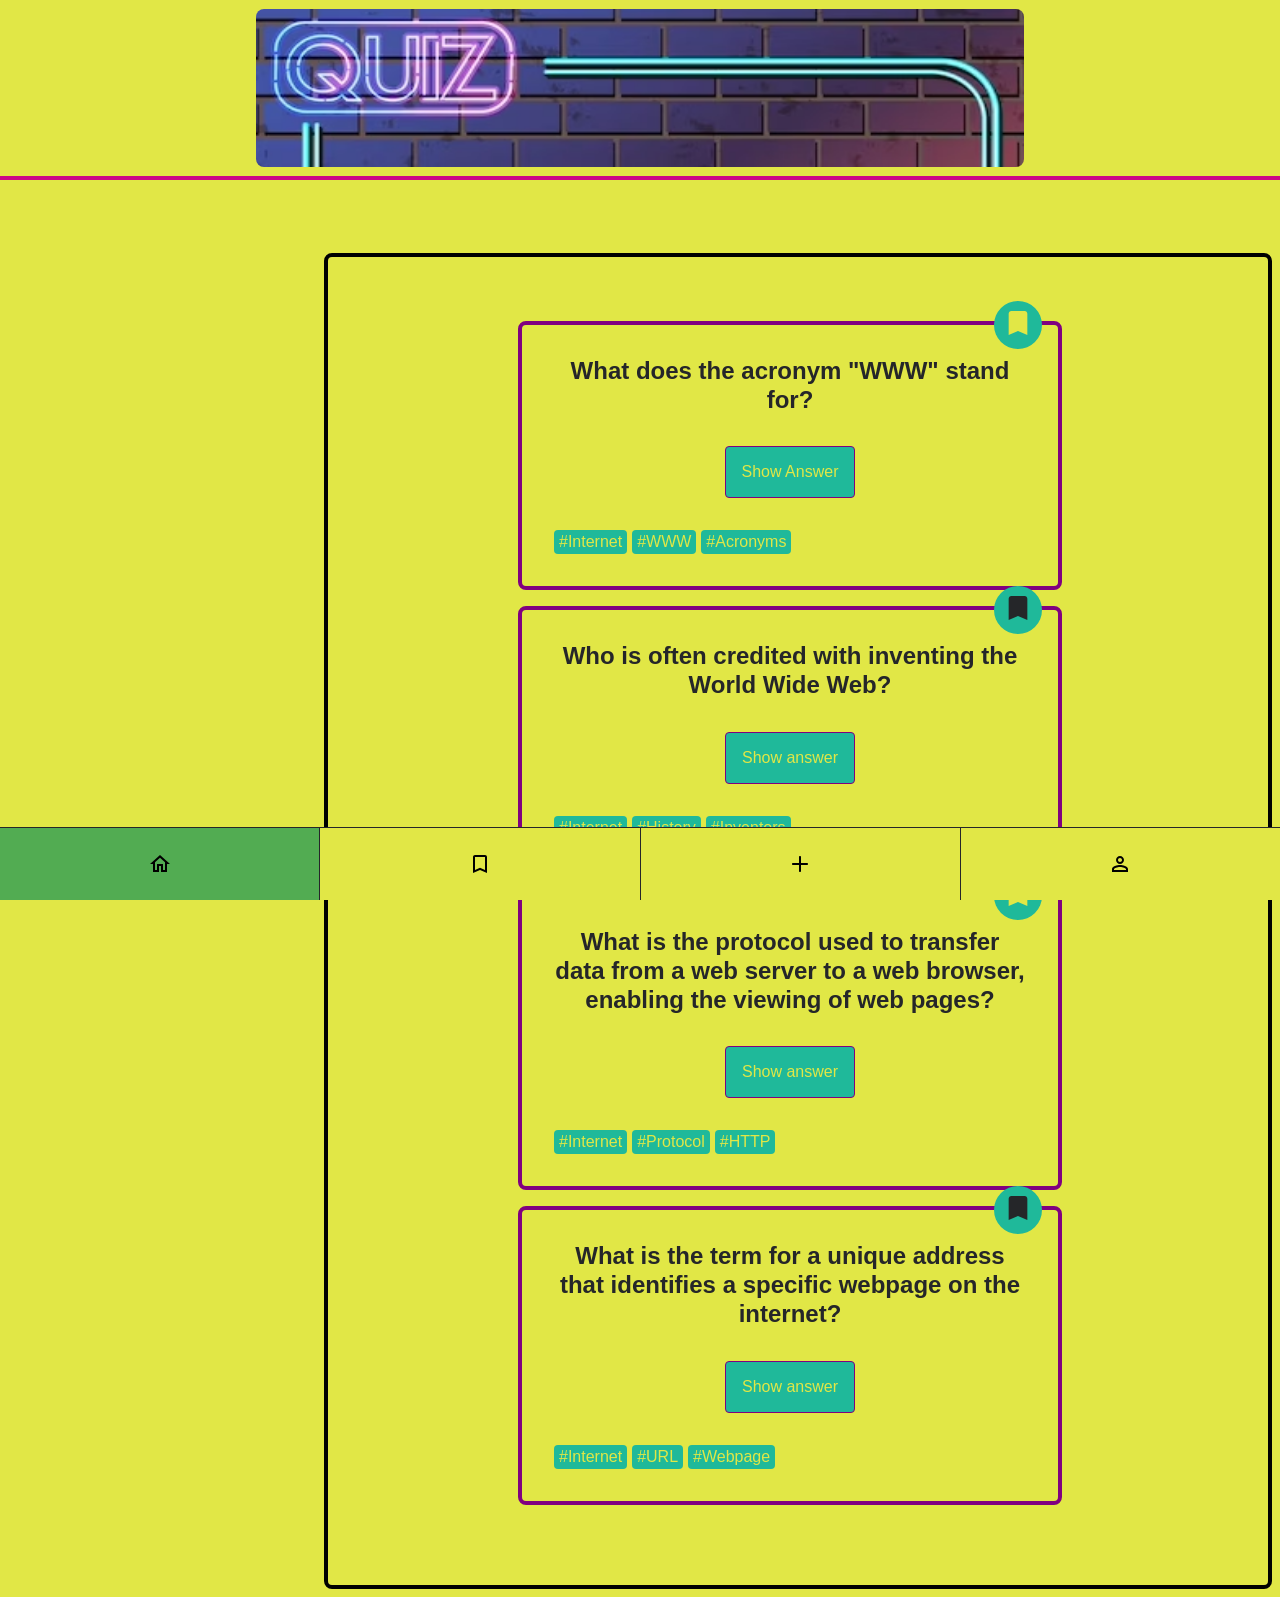
<file: index.html>
<!doctype html>
<html lang="en">
  <head>
    <meta charset="UTF-8" />
    <meta http-equiv="X-UA-Compatible" content="IE=edge" />
    <meta name="viewport" content="width=device-width, initial-scale=1.0" />
    <title>Quiz-App</title>
    <link rel="stylesheet" href="./styles.css" />
    <script src="./index.js" defer></script>
    <script src="./form.js" defer></script>
  </head>
  <body>
    <header class="header">
      <img src="./images/neon-quiz.jpg.avif" />
    </header>
    <main>
      <ul class="card-list">
        <!--
                FIRST CARD
              -->
        <li class="card-list__item">
          <article class="card">
            <h2 class="card__question">
              What does the acronym "WWW" stand for?
            </h2>
            <button
              class="card__button-answer"
              type="button"
              to
              data-js="answerButton"
            >
              Show Answer
            </button>
            <p class="card__answer" data-js="answerDisplay" hidden>
              World Wide Web
            </p>
            <ul class="card__tag-list">
              <li class="card__tag-list-item">#Internet</li>
              <li class="card__tag-list-item">#WWW</li>
              <li class="card__tag-list-item">#Acronyms</li>
            </ul>
            <div class="card__button-bookmark">
              <button
                class="bookmark"
                aria-label="bookmark"
                type="button"
                data-js="bookmarkButton"
              >
                <svg
                  class="bookmark__icon"
                  xmlns="http://www.w3.org/2000/svg"
                  viewbox="0 0 24 24"
                >
                  <path
                    d="M17 3H7c-1.1 0-2 .9-2 2v16l7-3 7 3V5c0-1.1-.9-2-2-2z"
                  />
                </svg>
              </button>
            </div>
          </article>
        </li>
        <!--
                SECOND CARD
              -->
        <li class="card-list__item">
          <article class="card">
            <h2 class="card__question">
              Who is often credited with inventing the World Wide Web?
            </h2>
            <button
              class="card__button-answer"
              type="button"
              data-js="answerButton"
            >
              Show answer
            </button>
            <p class="card__answer" data-js="answerDisplay" hidden>
              Tim Berners-Lee
            </p>
            <ul class="card__tag-list">
              <li class="card__tag-list-item">#Internet</li>
              <li class="card__tag-list-item">#History</li>
              <li class="card__tag-list-item">#Inventors</li>
            </ul>
            <div class="card__button-bookmark">
              <button
                class="bookmark bookmark--active"
                aria-label="bookmark"
                type="button"
                data-js="bookmarkButton"
              >
                <svg
                  class="bookmark__icon"
                  xmlns="http://www.w3.org/2000/svg"
                  viewbox="0 0 24 24"
                >
                  <path
                    d="M17 3H7c-1.1 0-2 .9-2 2v16l7-3 7 3V5c0-1.1-.9-2-2-2z"
                  />
                </svg>
              </button>
            </div>
          </article>
        </li>
        <!--
                THIRD CARD
              -->
        <li class="card-list__item">
          <article class="card">
            <h2 class="card__question">
              What is the protocol used to transfer data from a web server to a
              web browser, enabling the viewing of web pages?
            </h2>
            <button class="card__button-answer" type="button">
              Show answer
            </button>
            <p class="card__answer" hidden>
              HTTP (Hypertext Transfer Protocol)
            </p>
            <ul class="card__tag-list">
              <li class="card__tag-list-item">#Internet</li>
              <li class="card__tag-list-item">#Protocol</li>
              <li class="card__tag-list-item">#HTTP</li>
            </ul>
            <div class="card__button-bookmark">
              <button
                class="bookmark"
                aria-label="bookmark"
                type="button"
                data-js="bookmarkButton"
              >
                <svg
                  class="bookmark__icon"
                  xmlns="http://www.w3.org/2000/svg"
                  viewbox="0 0 24 24"
                >
                  <path
                    d="M17 3H7c-1.1 0-2 .9-2 2v16l7-3 7 3V5c0-1.1-.9-2-2-2z"
                  />
                </svg>
              </button>
            </div>
          </article>
        </li>
        <!--
                Fourth CARD
              -->
        <li class="card-list__item">
          <article class="card">
            <h2 class="card__question">
              What is the term for a unique address that identifies a specific
              webpage on the internet?
            </h2>
            <button class="card__button-answer" type="button">
              Show answer
            </button>
            <p class="card__answer" hidden>URL (Uniform Resource Locator)</p>
            <ul class="card__tag-list">
              <li class="card__tag-list-item">#Internet</li>
              <li class="card__tag-list-item">#URL</li>
              <li class="card__tag-list-item">#Webpage</li>
            </ul>
            <div class="card__button-bookmark">
              <button
                class="bookmark bookmark--active"
                aria-label="bookmark"
                type="button"
                data-js="bookmarkButton"
              >
                <svg
                  class="bookmark__icon"
                  xmlns="http://www.w3.org/2000/svg"
                  viewbox="0 0 24 24"
                >
                  <path
                    d="M17 3H7c-1.1 0-2 .9-2 2v16l7-3 7 3V5c0-1.1-.9-2-2-2z"
                  />
                </svg>
              </button>
            </div>
          </article>
        </li>
      </ul>
    </main>

    <nav class="navigation">
      <ul class="navigation__list">
        <li class="navigation__list-item navigation__list-item--active">
          <a
            class="navigation__link"
            href="./index.html"
            aria-label="go to home page"
          >
            <svg
              xmlns="http://www.w3.org/2000/svg"
              height="24px"
              viewbox="0 0 24 24"
              width="24px"
            >
              <path
                d="M12 5.69l5 4.5V18h-2v-6H9v6H7v-7.81l5-4.5M12 3L2 12h3v8h6v-6h2v6h6v-8h3L12 3z"
              />
            </svg>
          </a>
        </li>
        <li class="navigation__list-item">
          <a
            class="navigation__link"
            href="./bookmark.html"
            aria-label="go to bookmarks page"
          >
            <svg
              xmlns="http://www.w3.org/2000/svg"
              height="24px"
              viewbox="0 0 24 24"
              width="24px"
            >
              <path
                d="M17 3H7c-1.1 0-2 .9-2 2v16l7-3 7 3V5c0-1.1-.9-2-2-2zm0 15l-5-2.18L7 18V5h10v13z"
              />
            </svg>
          </a>
        </li>
        <li class="navigation__list-item">
          <a
            class="navigation__link"
            href="./form.html"
            aria-label="go to form page"
          >
            <svg
              class="add__icon"
              xmlns="http://www.w3.org/2000/svg"
              viewbox="0 0 24 24"
              height="24px"
              width="24px"
            >
              <path
                d="M19 11h-6V5c0-.6-.4-1-1-1s-1 .4-1 1v6H5c-.6 0-1 .4-1 1s.4 1 1 1h6v6c0 .6.4 1 1 1s1-.4 1-1v-6h6c.6 0 1-.4 1-1s-.4-1-1-1z"
              />
            </svg>
          </a>
        </li>
        <li class="navigation__list-item">
          <a
            class="navigation__link"
            href="./profile.html"
            aria-label="go to profile page"
          >
            <svg
              xmlns="http://www.w3.org/2000/svg"
              height="24px"
              viewbox="0 0 24 24"
              width="24px"
            >
              <path
                d="M12 6c1.1 0 2 .9 2 2s-.9 2-2 2-2-.9-2-2 .9-2 2-2m0 9c2.7 0 5.8 1.29 6 2v1H6v-.99c.2-.72 3.3-2.01 6-2.01m0-11C9.79 4 8 5.79 8 8s1.79 4 4 4 4-1.79 4-4-1.79-4-4-4zm0 9c-2.67 0-8 1.34-8 4v3h16v-3c0-2.66-5.33-4-8-4z"
              />
            </svg>
          </a>
        </li>
      </ul>
    </nav>
  </body>
</html>
</file>
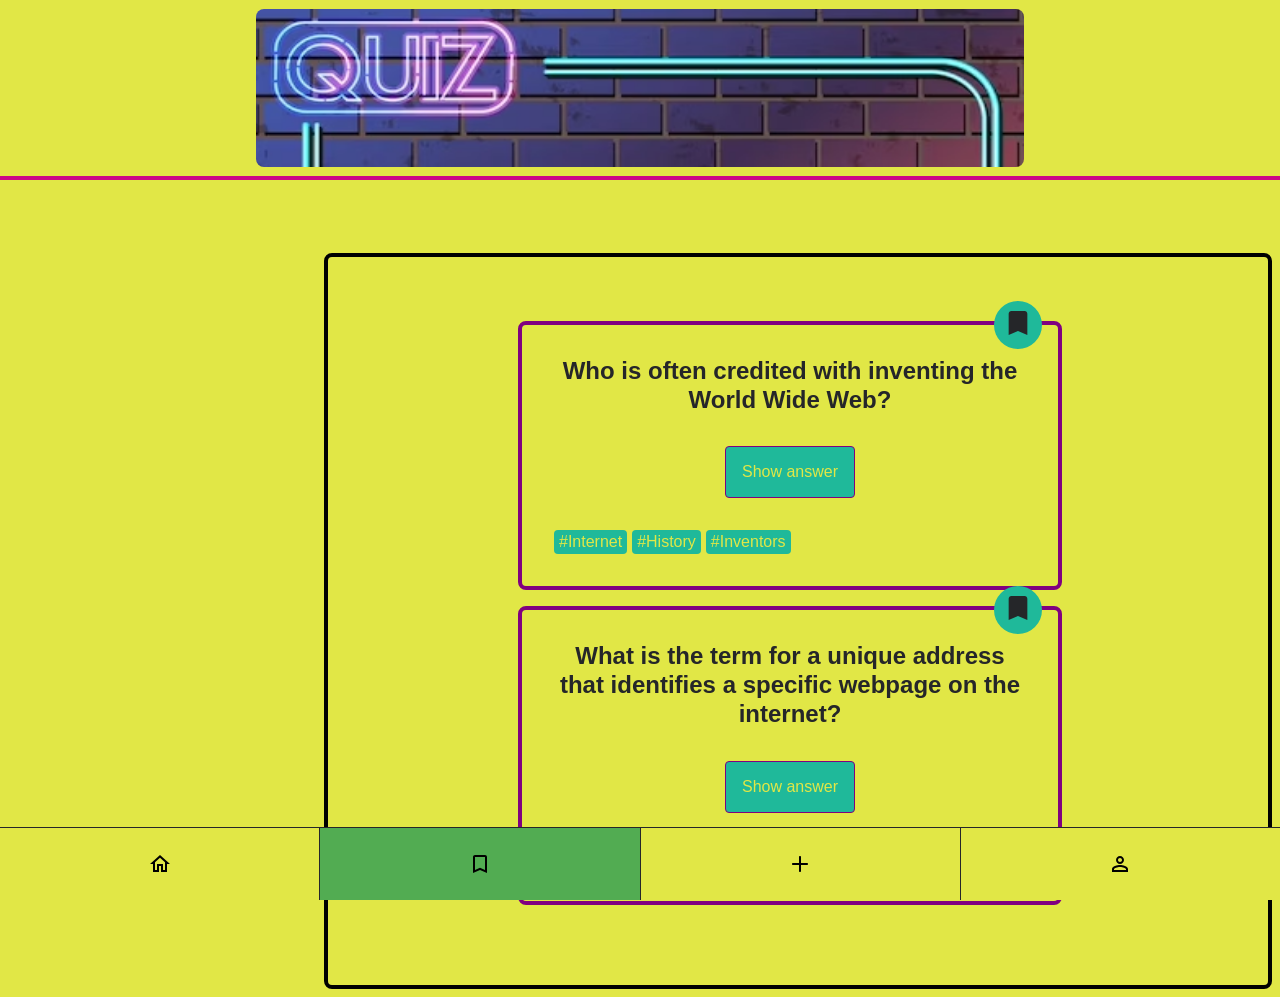
<file: Bookmark.html>
<!doctype html>
<html lang="en">
  <head>
    <meta charset="UTF-8" />
    <meta http-equiv="X-UA-Compatible" content="IE=edge" />
    <meta name="viewport" content="width=device-width, initial-scale=1.0" />
    <title>Quiz-App</title>
    <link rel="stylesheet" href="./styles.css" />
    <script src="./index.js" defer></script>
  </head>
  <body>
    <header class="header">
      <img src="./images/neon-quiz.jpg.avif" />
    </header>
    <main>
      <ul class="card-list">
        <li class="card-list__item">
          <article class="card">
            <h2 class="card__question">
              Who is often credited with inventing the World Wide Web?
            </h2>
            <button class="card__button-answer" type="button">
              Show answer
            </button>
            <p class="card__answer" hidden>Tim Berners-Lee</p>
            <ul class="card__tag-list">
              <li class="card__tag-list-item">#Internet</li>
              <li class="card__tag-list-item">#History</li>
              <li class="card__tag-list-item">#Inventors</li>
            </ul>
            <div class="card__button-bookmark">
              <button
                class="bookmark bookmark--active"
                aria-label="bookmark"
                type="button"
              >
                <svg
                  class="bookmark__icon"
                  xmlns="http://www.w3.org/2000/svg"
                  viewbox="0 0 24 24"
                >
                  <path
                    d="M17 3H7c-1.1 0-2 .9-2 2v16l7-3 7 3V5c0-1.1-.9-2-2-2z"
                  />
                </svg>
              </button>
            </div>
          </article>
        </li>
        <li class="card-list__item">
          <article class="card">
            <h2 class="card__question">
              What is the term for a unique address that identifies a specific
              webpage on the internet?
            </h2>
            <button class="card__button-answer" type="button">
              Show answer
            </button>
            <p class="card__answer" hidden>URL (Uniform Resource Locator)</p>
            <ul class="card__tag-list">
              <li class="card__tag-list-item">#Internet</li>
              <li class="card__tag-list-item">#URL</li>
              <li class="card__tag-list-item">#Webpage</li>
            </ul>
            <div class="card__button-bookmark">
              <button
                class="bookmark bookmark--active"
                aria-label="bookmark"
                type="button"
              >
                <svg
                  class="bookmark__icon"
                  xmlns="http://www.w3.org/2000/svg"
                  viewbox="0 0 24 24"
                >
                  <path
                    d="M17 3H7c-1.1 0-2 .9-2 2v16l7-3 7 3V5c0-1.1-.9-2-2-2z"
                  />
                </svg>
              </button>
            </div>
          </article>
        </li>
      </ul>
    </main>

    <nav class="navigation">
      <ul class="navigation__list">
        <li class="navigation__list-item">
          <a
            class="navigation__link"
            href="./index.html"
            aria-label="go to home page"
          >
            <svg
              xmlns="http://www.w3.org/2000/svg"
              height="24px"
              viewbox="0 0 24 24"
              width="24px"
            >
              <path
                d="M12 5.69l5 4.5V18h-2v-6H9v6H7v-7.81l5-4.5M12 3L2 12h3v8h6v-6h2v6h6v-8h3L12 3z"
              />
            </svg>
          </a>
        </li>
        <li class="navigation__list-item navigation__list-item--active">
          <a
            class="navigation__link"
            href="./bookmarks.html"
            aria-label="go to bookmarks page"
          >
            <svg
              xmlns="http://www.w3.org/2000/svg"
              height="24px"
              viewbox="0 0 24 24"
              width="24px"
            >
              <path
                d="M17 3H7c-1.1 0-2 .9-2 2v16l7-3 7 3V5c0-1.1-.9-2-2-2zm0 15l-5-2.18L7 18V5h10v13z"
              />
            </svg>
          </a>
        </li>
        <li class="navigation__list-item">
          <a
            class="navigation__link"
            href="./form.html"
            aria-label="go to form page"
          >
            <svg
              class="add__icon"
              xmlns="http://www.w3.org/2000/svg"
              viewbox="0 0 24 24"
              height="24px"
              width="24px"
            >
              <path
                d="M19 11h-6V5c0-.6-.4-1-1-1s-1 .4-1 1v6H5c-.6 0-1 .4-1 1s.4 1 1 1h6v6c0 .6.4 1 1 1s1-.4 1-1v-6h6c.6 0 1-.4 1-1s-.4-1-1-1z"
              />
            </svg>
          </a>
        </li>
        <li class="navigation__list-item">
          <a
            class="navigation__link"
            href="./profile.html"
            aria-label="go to profile page"
          >
            <svg
              xmlns="http://www.w3.org/2000/svg"
              height="24px"
              viewbox="0 0 24 24"
              width="24px"
            >
              <path
                d="M12 6c1.1 0 2 .9 2 2s-.9 2-2 2-2-.9-2-2 .9-2 2-2m0 9c2.7 0 5.8 1.29 6 2v1H6v-.99c.2-.72 3.3-2.01 6-2.01m0-11C9.79 4 8 5.79 8 8s1.79 4 4 4 4-1.79 4-4-1.79-4-4-4zm0 9c-2.67 0-8 1.34-8 4v3h16v-3c0-2.66-5.33-4-8-4z"
              />
            </svg>
          </a>
        </li>
      </ul>
    </nav>
  </body>
</html>
</file>
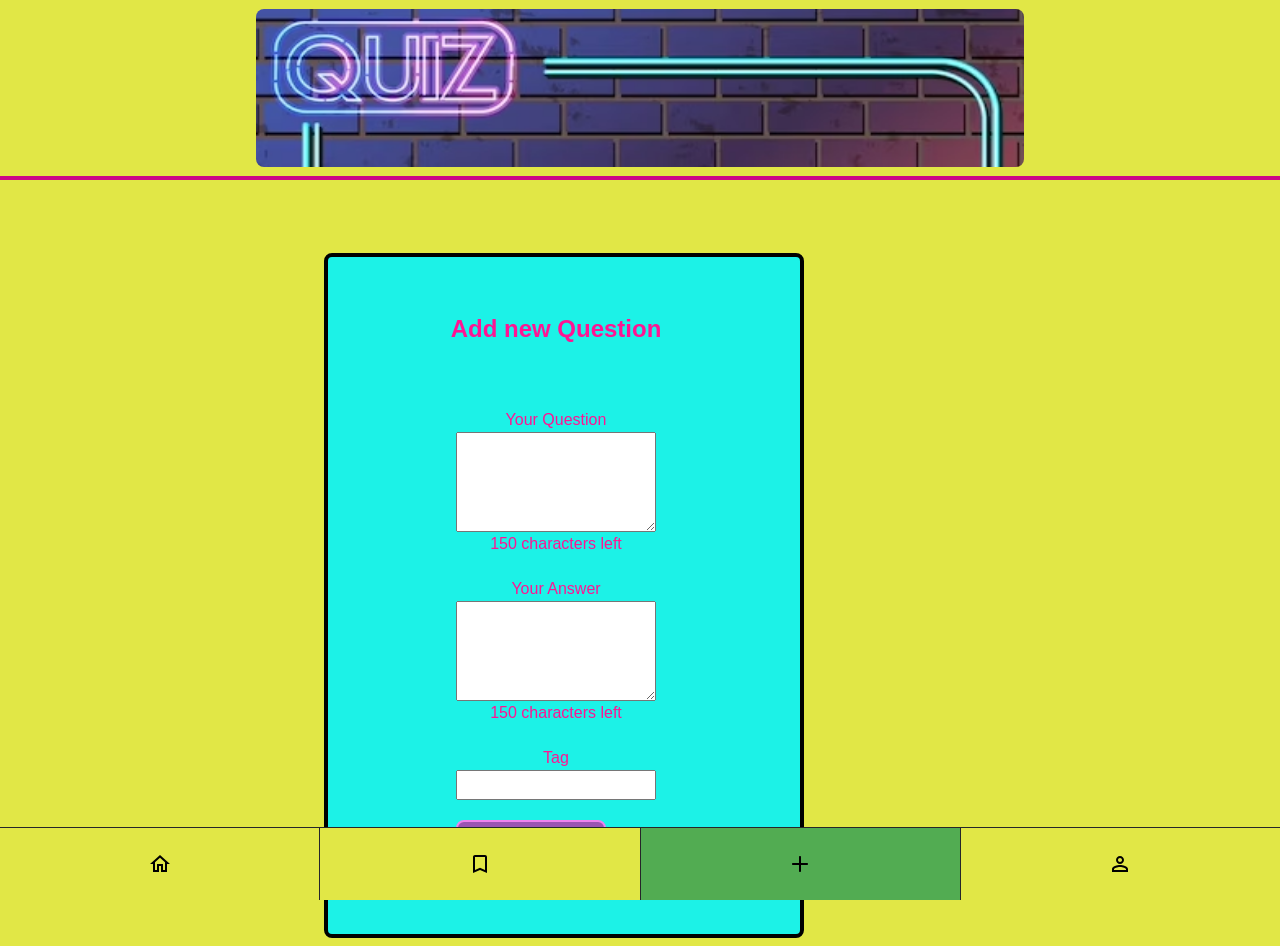
<file: form.html>
<!doctype html>
<html lang="en">
  <head>
    <meta charset="UTF-8" />
    <meta http-equiv="X-UA-Compatible" content="IE=edge" />
    <meta name="viewport" content="width=device-width, initial-scale=1.0" />
    <title>Quiz-App</title>
    <link rel="stylesheet" href="./styles.css" />
    <script src="./index.js" defer></script>
    <script src="./form.js" defer></script>
    
  </head>
  <body>
    <header class="header">
      <img src="./images/neon-quiz.jpg.avif" />
    </header>
    <main class="add_card">
        <h2>Add new Question</h2>
      <form class="add_card-form" data-js="form">
          <label class="input_label" for="question-text_input">Your Question</label>
          <textarea
          name="questionTextarea"
            data-js="questionText_input"
            minlength="10"
            maxlength="100"
          ></textarea>
            <p class="remaining-characters" data-js="remainingCharacters_question">150 characters left
          </p>
          <label class="input_label" for="answer-text_input">Your Answer</label>
          <textarea
          name="answerTextarea"
            data-js="answerText_input"
            minlength="10"
            maxlength="150"
          ></textarea>
          <p class="remaining-characters" data-js="remainingCharacters_answer">150 characters left
          </p>
       
          <label class="input_label" for="tag_input">Tag</label>
          <li><input class="tag_input" name="tags" data-js="tag_input" ></input>
        <br/>
          <button class="add-new_CardButton" type="submit" value="Submit" data-js="add-new_CardButton"><strong>SUBMIT</strong></button>
</form>

<ul data-js="card-list"></ul>
    </main>

    <nav class="navigation">
      <ul class="navigation__list">
        <li class="navigation__list-item">
          <a
            class="navigation__link"
            href="./index.html"
            aria-label="go to home page"
          >
            <svg
              xmlns="http://www.w3.org/2000/svg"
              height="24px"
              viewbox="0 0 24 24"
              width="24px"
            >
              <path
                d="M12 5.69l5 4.5V18h-2v-6H9v6H7v-7.81l5-4.5M12 3L2 12h3v8h6v-6h2v6h6v-8h3L12 3z"
              />
            </svg>
          </a>
        </li>
        <li class="navigation__list-item ">
          <a
            class="navigation__link"
            href="./bookmark.html"
            aria-label="go to bookmarks page"
          >
            <svg
              xmlns="http://www.w3.org/2000/svg"
              height="24px"
              viewbox="0 0 24 24"
              width="24px"
            >
              <path
                d="M17 3H7c-1.1 0-2 .9-2 2v16l7-3 7 3V5c0-1.1-.9-2-2-2zm0 15l-5-2.18L7 18V5h10v13z"
              />
            </svg>
          </a>
        </li>
        <li class="navigation__list-item navigation__list-item--active">
          <a
            class="navigation__link"
            href="./form.html"
            aria-label="go to form page"
          >
            <svg
              class="add__icon"
              xmlns="http://www.w3.org/2000/svg"
              viewbox="0 0 24 24"
              height="24px"
              width="24px"
            >
              <path
                d="M19 11h-6V5c0-.6-.4-1-1-1s-1 .4-1 1v6H5c-.6 0-1 .4-1 1s.4 1 1 1h6v6c0 .6.4 1 1 1s1-.4 1-1v-6h6c.6 0 1-.4 1-1s-.4-1-1-1z"
              />
            </svg>
          </a>
        </li>
        <li class="navigation__list-item">
          <a
            class="navigation__link"
            href="./profile.html"
            aria-label="go to profile page"
          >
            <svg
              xmlns="http://www.w3.org/2000/svg"
              height="24px"
              viewbox="0 0 24 24"
              width="24px"
            >
              <path
                d="M12 6c1.1 0 2 .9 2 2s-.9 2-2 2-2-.9-2-2 .9-2 2-2m0 9c2.7 0 5.8 1.29 6 2v1H6v-.99c.2-.72 3.3-2.01 6-2.01m0-11C9.79 4 8 5.79 8 8s1.79 4 4 4 4-1.79 4-4-1.79-4-4-4zm0 9c-2.67 0-8 1.34-8 4v3h16v-3c0-2.66-5.33-4-8-4z"
              />
            </svg>
          </a>
        </li>
      </ul>
    </nav>
  </body>
</html>
</file>
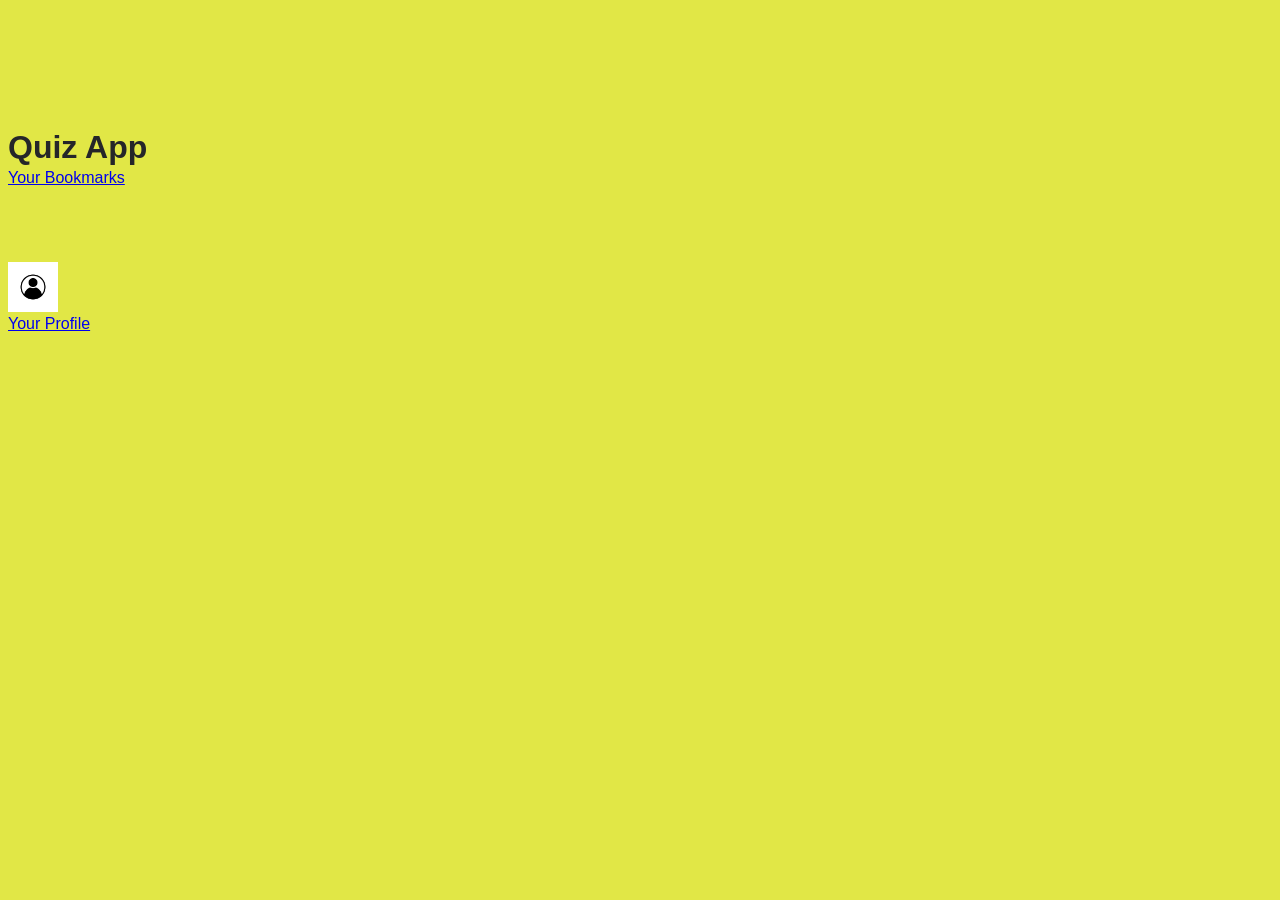
<file: HomePage.html>
<html>
  <head>
    <link rel="stylesheet" type="text/css" href="styles.css" />
  </head>
  <body>
    <h1>Quiz App</h1>
    <a href="Bookmark.html">Your Bookmarks</a>
  </br></br></br></br>
  <img src="./images/profile-icon.jpg" alt="Profile Picture" />
    <a href="Profile.html"
      >Your
      Profile</a
    >
  </body>
</html>
</file>
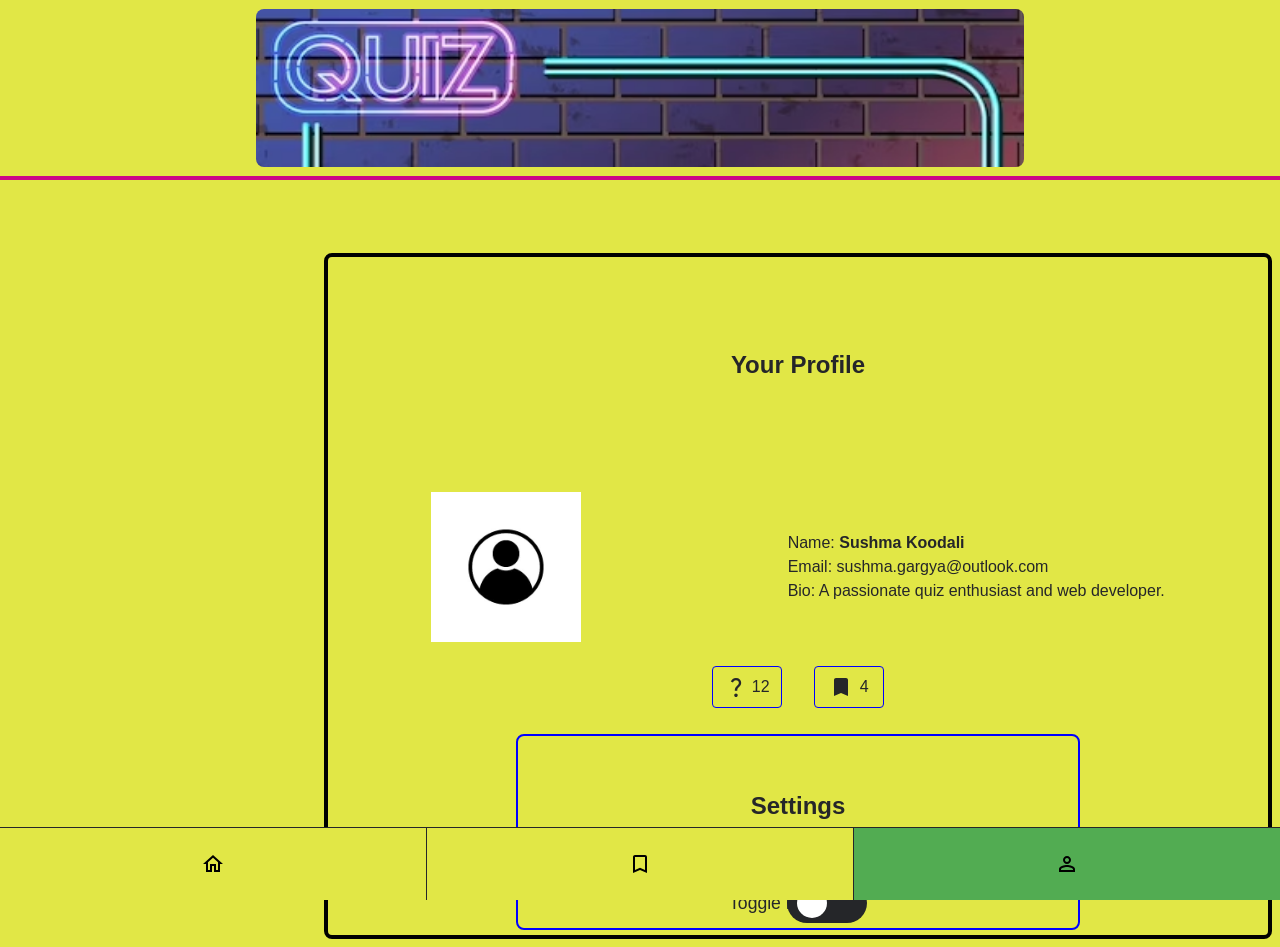
<file: Profile.html>
<html>
  <head>
    <link rel="stylesheet" type="text/css" href="./styles.css" />
    <script src="./index.js" defer></script>
  </head>
  <body>
    <header class="header">
      <img src="./images/neon-quiz.jpg.avif" />
    </header>
    <main>
        <h2>Your Profile</h2>
      <ul class="profile_flex">
        <li>
            <img src="./images/profile-icon.jpg" alt="Profile Picture" /></li>
        <li>
          <p>
          Name: <strong>Sushma Koodali</strong></br>
          Email: sushma.gargya@outlook.com</br>
          Bio: A passionate quiz enthusiast and web developer.</p>
        </li>
      </ul>
      <br/>
      <ul class="counter-list">
        <li class="counter-list__item">
          <svg
            xmlns="http://www.w3.org/2000/svg"
            height="24"
            width="24"
            viewbox="0 0 48 48"
            fill="currentColor"
          >
            <path
              d="M21.55 31.5q.05-3.6.825-5.25.775-1.65 2.925-3.6 2.1-1.9 3.225-3.525t1.125-3.475q0-2.25-1.5-3.75t-4.2-1.5q-2.6 0-4 1.475T17.9 14.95l-4.2-1.85q1.1-2.95 3.725-5.025T23.95 6q5 0 7.7 2.775t2.7 6.675q0 2.4-1.025 4.35-1.025 1.95-3.275 4.1-2.45 2.35-2.95 3.6t-.55 4Zm2.4 12.5q-1.45 0-2.475-1.025Q20.45 41.95 20.45 40.5q0-1.45 1.025-2.475Q22.5 37 23.95 37q1.45 0 2.475 1.025Q27.45 39.05 27.45 40.5q0 1.45-1.025 2.475Q25.4 44 23.95 44Z"
            />
          </svg>
          <span>12</span>
        </li>
        <li class="counter-list__item">
          <svg
            xmlns="http://www.w3.org/2000/svg"
            height="24px"
            viewbox="0 0 24 24"
            width="24px"
            fill="currentColor"
          >
            <path d="M0 0h24v24H0V0z" fill="none" />
            <path d="M17 3H7c-1.1 0-2 .9-2 2v16l7-3 7 3V5c0-1.1-.9-2-2-2z" />
          </svg>
          <span>4</span>
        </li>
      </ul>
      <br/>
      <section class="settings">
      <h2>Settings</h2>
      
      <form class="profile__settings" aria-labelledby="title">
        <input
          type="checkbox"
          id="switch-darkmode"
          class="profile__settings-darkmode-input"
          data-js="darkmode-input"
        />
        <label for="switch-darkmode" class="profile__settings-darkmode-label"
          >Toggle Darkmode</label
        >
      </form>
      </section>
    </main>
    <nav class="navigation">
      <ul class="navigation__list">
        <li class="navigation__list-item">
          <a
            class="navigation__link"
            href="./index.html"
            aria-label="go to home page"
          >
            <svg
              xmlns="http://www.w3.org/2000/svg"
              height="24px"
              viewbox="0 0 24 24"
              width="24px"
            >
              <path
                d="M12 5.69l5 4.5V18h-2v-6H9v6H7v-7.81l5-4.5M12 3L2 12h3v8h6v-6h2v6h6v-8h3L12 3z"
              />
            </svg>
          </a>
        </li>
        <li class="navigation__list-item">
          <a
            class="navigation__link"
            href="./bookmark.html"
            aria-label="go to bookmarks page"
          >
            <svg
              xmlns="http://www.w3.org/2000/svg"
              height="24px"
              viewbox="0 0 24 24"
              width="24px"
            >
              <path
                d="M17 3H7c-1.1 0-2 .9-2 2v16l7-3 7 3V5c0-1.1-.9-2-2-2zm0 15l-5-2.18L7 18V5h10v13z"
              />
            </svg>
          </a>
        </li>
        <li class="navigation__list-item navigation__list-item--active">
          <a
            class="navigation__link"
            href="./profile.html"
            aria-label="go to profile page"
          >
            <svg
              xmlns="http://www.w3.org/2000/svg"
              height="24px"
              viewbox="0 0 24 24"
              width="24px"
            >
              <path
                d="M12 6c1.1 0 2 .9 2 2s-.9 2-2 2-2-.9-2-2 .9-2 2-2m0 9c2.7 0 5.8 1.29 6 2v1H6v-.99c.2-.72 3.3-2.01 6-2.01m0-11C9.79 4 8 5.79 8 8s1.79 4 4 4 4-1.79 4-4-1.79-4-4-4zm0 9c-2.67 0-8 1.34-8 4v3h16v-3c0-2.66-5.33-4-8-4z"
              />
            </svg>
          </a>
        </li>
      </ul>
    </nav>
  </body>
  
</html>
</file>
<file: styles.css>
@import "./global.css";

@import "./components/bookmark/bookmark.css";
@import "./components/card/card-list.css";
@import "./components/card/card.css";
@import "./components/other-css/header.css";
@import "./components/other-css/navigation.css";
@import "./components/profile/profile.css";
@import "./components/other-css/counter-list.css";
@import "./form.css";
html {
  scroll-behavior: smooth;
  overflow: scroll;
}
</file>
